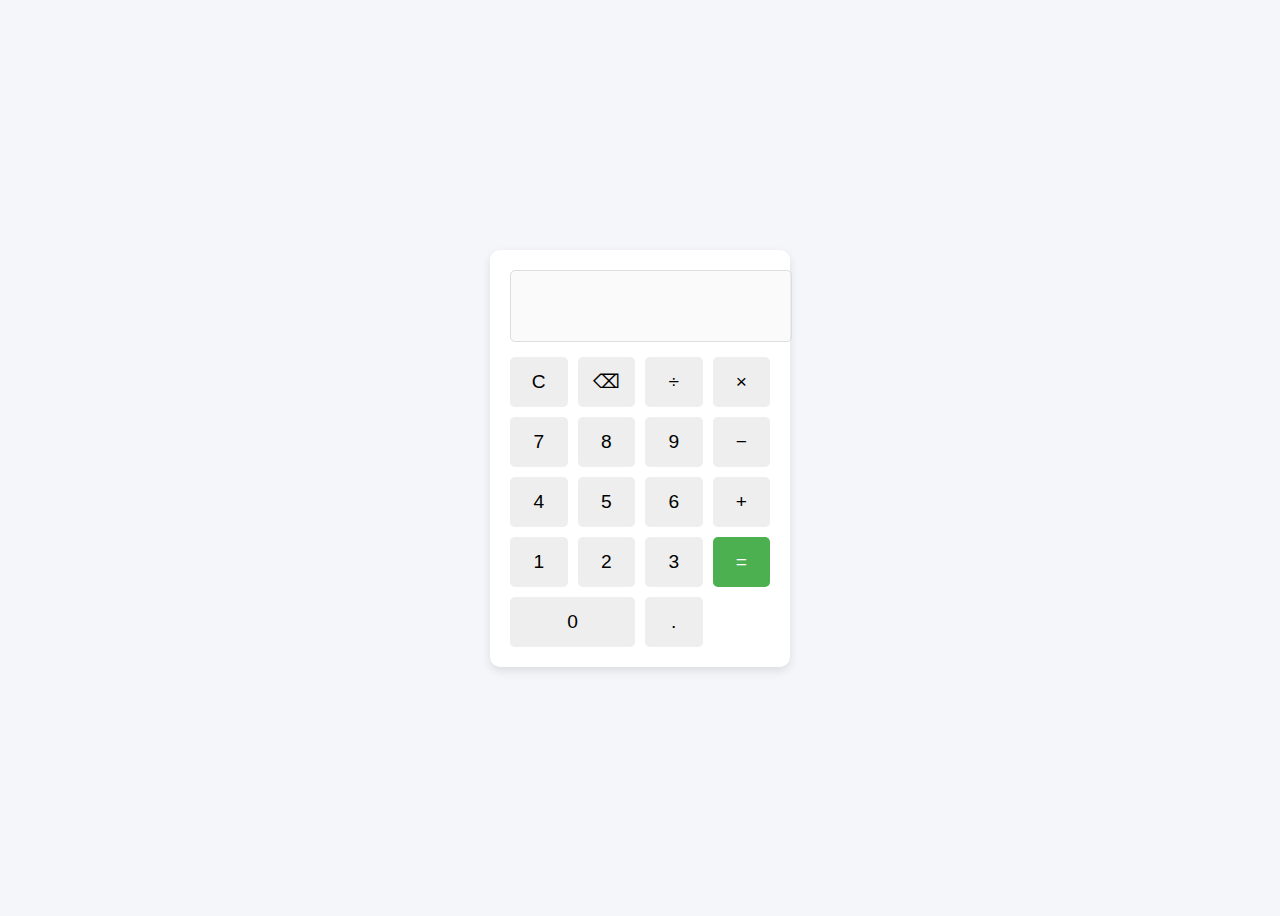
<file: project/index.html>
<!DOCTYPE html>
<html lang="en">
<head>
  <meta charset="UTF-8">
  <meta name="viewport" content="width=device-width, initial-scale=1.0">
  <title>Simple Calculator</title>
  <link rel="stylesheet" href="style.css">
</head>
<body>
  <div class="calculator">
    <input type="text" id="display" disabled>
    <div class="buttons">
      <button onclick="clearDisplay()">C</button>
      <button onclick="deleteChar()">⌫</button>
      <button onclick="append('/')">÷</button>
      <button onclick="append('*')">×</button>

      <button onclick="append('7')">7</button>
      <button onclick="append('8')">8</button>
      <button onclick="append('9')">9</button>
      <button onclick="append('-')">−</button>

      <button onclick="append('4')">4</button>
      <button onclick="append('5')">5</button>
      <button onclick="append('6')">6</button>
      <button onclick="append('+')">+</button>

      <button onclick="append('1')">1</button>
      <button onclick="append('2')">2</button>
      <button onclick="append('3')">3</button>
      <button rowspan="2" class="equal" onclick="calculate()">=</button>

      <button class="zero" onclick="append('0')">0</button>
      <button onclick="append('.')">.</button>
    </div>
  </div>

  <script src="script.js"></script>
</body>
</html>
</file>
<file: project/style.css>
body {
  display: flex;
  justify-content: center;
  align-items: center;
  height: 100vh;
  background: #f4f6f9;
  font-family: Arial, sans-serif;
}

.calculator {
  width: 260px;
  background: #fff;
  border-radius: 10px;
  padding: 20px;
  box-shadow: 0px 4px 10px rgba(0,0,0,0.1);
}

#display {
  width: 100%;
  height: 50px;
  font-size: 1.5em;
  text-align: right;
  margin-bottom: 15px;
  padding: 10px;
  border: 1px solid #ddd;
  border-radius: 5px;
}

.buttons {
  display: grid;
  grid-template-columns: repeat(4, 1fr);
  gap: 10px;
}

button {
  height: 50px;
  font-size: 1.2em;
  border: none;
  border-radius: 5px;
  background: #eee;
  cursor: pointer;
  transition: 0.2s;
}

button:hover {
  background: #ddd;
}

.equal {
  grid-row: span 2;
  background: #4CAF50;
  color: white;
}

.equal:hover {
  background: #45a049;
}

.zero {
  grid-column: span 2;
}
</file>
